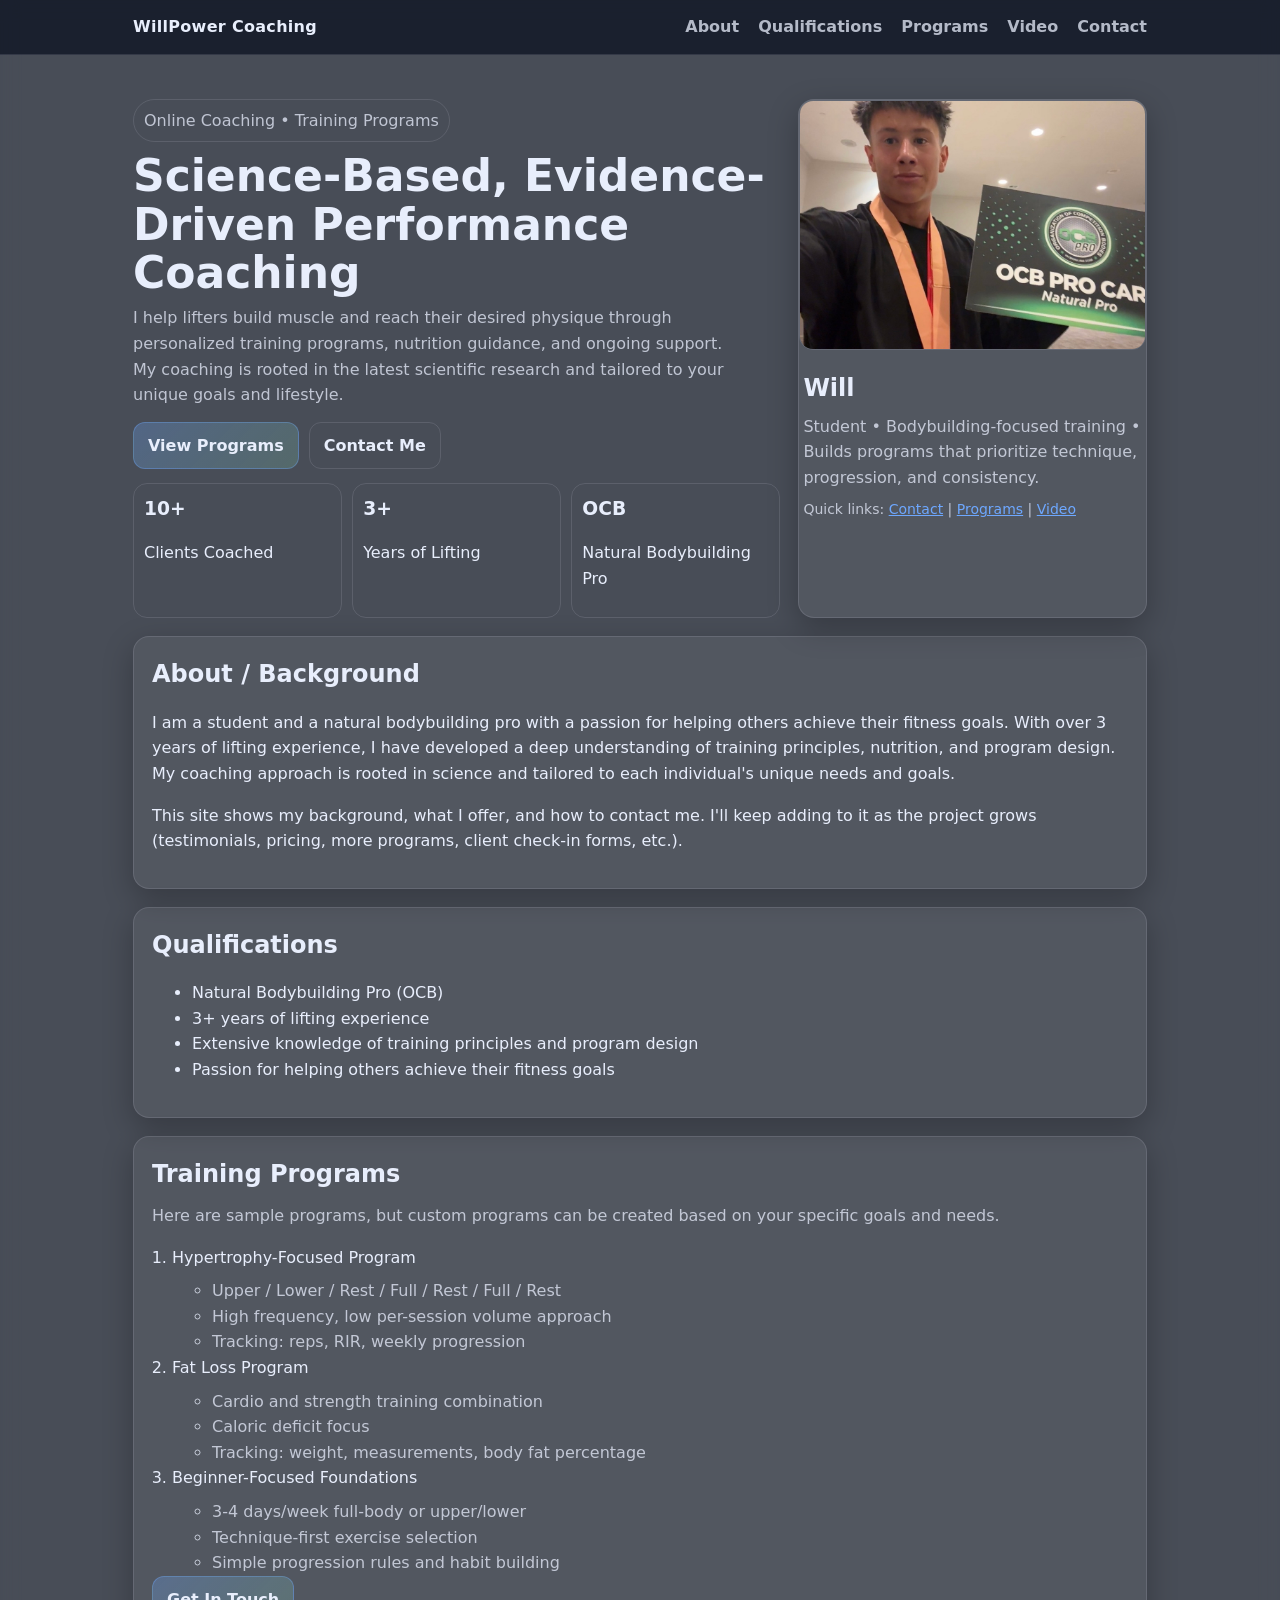
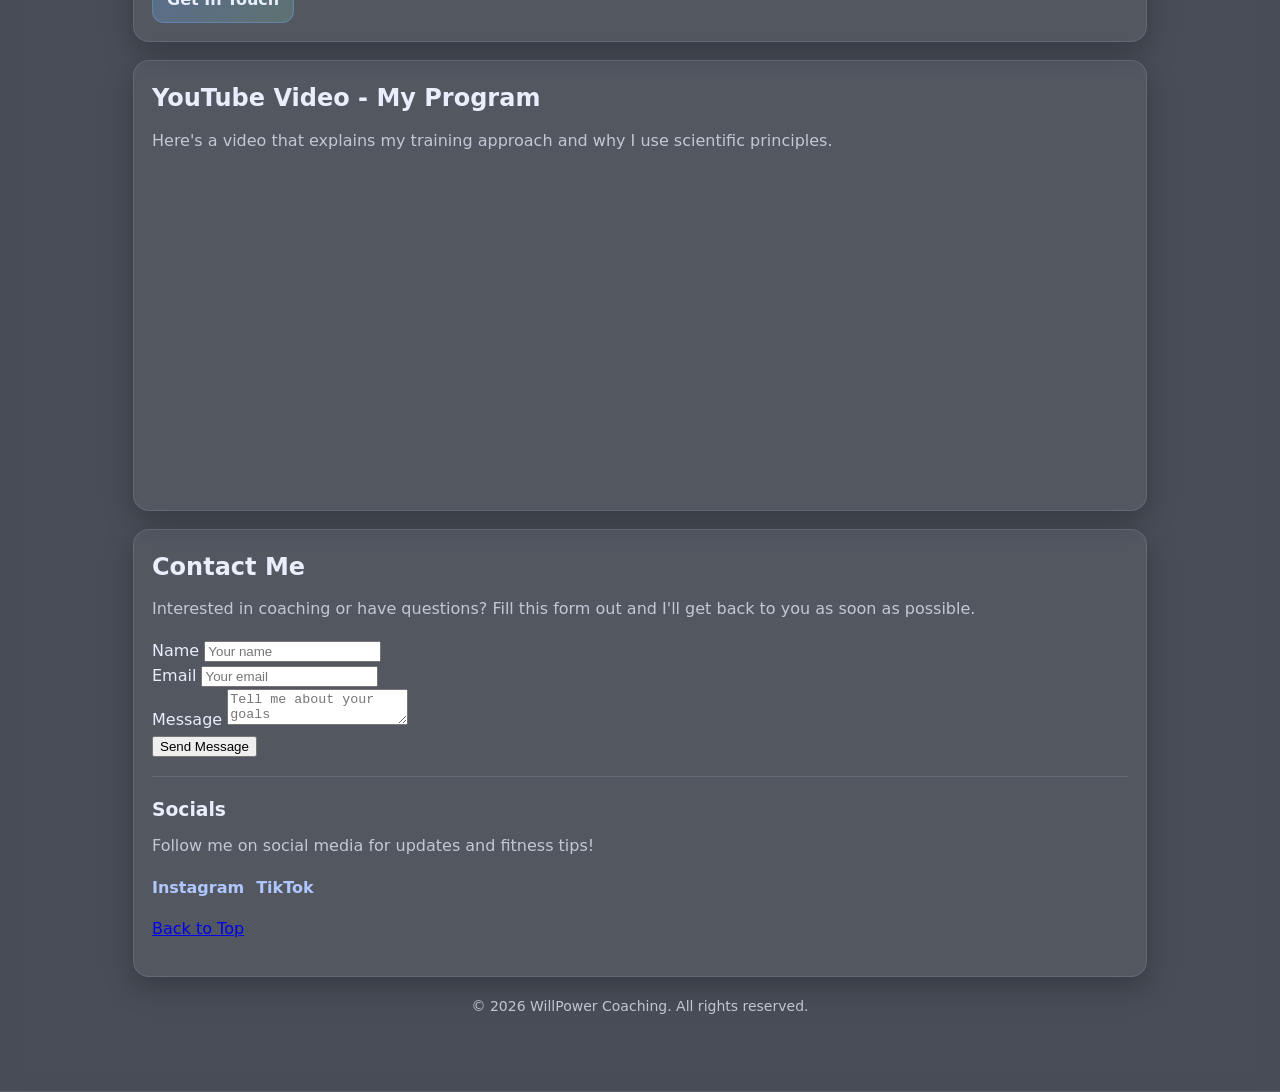
<file: index.html>
<!DOCTYPE html>
<html lang="en">
<head>
    <meta charset="UTF-8">
    <meta name="viewport" content="width=device-width, initial-scale=1.0">
    <title>Will — Training & Coaching</title>
    <link rel="stylesheet" href="styles.css">
</head>

<body class="nav">
    <!-- Top anchor for "Back to Top" -->
    <a id="top"></a>
    
    <header class="nav">
        <div class="nav-inner">
            <div class="brand">WillPower Coaching</div>

            <nav class="nav-links">
                <a href="#about">About</a>
                <a href="#quals">Qualifications</a>
                <a href="#programs">Programs</a>
                <a href="#video">Video</a>
                <a href="#contact">Contact</a>
            </nav>
        </div>
    </header>

<main class="container">

    <!--HERO-->
    <section class="hero">
        <div class="hero-left">
            <p class="badge">Online Coaching • Training Programs</p>
            <h1>Science-Based, Evidence-Driven Performance Coaching</h1>
            <p class="subtext">
                I help lifters build muscle and reach their desired physique through personalized training programs, nutrition guidance, and ongoing support. My coaching is rooted in the latest scientific research and tailored to your unique goals and lifestyle.
            </p>

            <div class="hero-actions">
                <a class="btn primary" href="#programs">View Programs</a>
                <a class="btn" href="#contact">Contact Me</a>
            </div>

            <div class="hero-stats">
                <div class="stat">
                    <h3>10+</h3> 
                    <p>Clients Coached</p>
                </div>
                <div class="stat">
                    <h3>3+</h3> 
                    <p>Years of Lifting</p>
                </div>
                <div class="stat">
                    <h3>OCB</h3> 
                    <p>Natural Bodybuilding Pro</p>
                </div>
            </div>
        </div>
        <div class="hero-right card">
            <img class="profile-img" src="images/Image.jpeg" alt="Will's Profile Picture">
            <div class="card-body">
                <h2 class="card-title">Will</h2> 
                <p class="card-text">
                    Student • Bodybuilding-focused training • Builds programs that prioritize technique,
                    progression, and consistency.
                </p>
                <p class="mini">
                    Quick links:
                    <a href="#contact">Contact</a> |
                    <a href="#programs">Programs</a> |
                    <a href="#video">Video</a>
                </p>
            </div>
        </div>
    </section>

    <!-- 3 DIVS Requirement: seperated and styled -->

    <!-- ABOUT -->
    <section id="about" class="section card">
        <h2>About / Background</h2>
        <p>
            I am a student and a natural bodybuilding pro with a passion for helping others achieve their fitness goals. With over 3 years of lifting experience, I have developed a deep understanding of training principles, nutrition, and program design. My coaching approach is rooted in science and tailored to each individual's unique needs and goals.
        </p>
        <p>
            This site shows my background, what I offer, and how to contact me. I'll keep adding to it
            as the project grows (testimonials, pricing, more programs, client check-in forms, etc.).
        </p>
     </section>

        <!-- QUALIFICATIONS -->
    <section id="quals" class="section card">
        <h2>Qualifications</h2>
        <ul>
            <li>Natural Bodybuilding Pro (OCB)</li>
            <li>3+ years of lifting experience</li>
            <li>Extensive knowledge of training principles and program design</li>
            <li>Passion for helping others achieve their fitness goals</li>
        </ul>
    </section>

    <!-- PROGRAMS -->
    <section id="programs" class="section card">
        <h2>Training Programs</h2>
        <p class="muted"> Here are sample programs, but custom programs can be created based on your specific goals and needs.</p>
       
        <ol class="program-list">
            <li>
                Hypertrophy-Focused Program
                <ul>
                    <li>Upper / Lower / Rest / Full / Rest / Full / Rest</li>
                    <li>High frequency, low per-session volume approach</li>
                    <li>Tracking: reps, RIR, weekly progression</li>
                </ul>
            </li>

            <li>
                Fat Loss Program
                <ul>
                    <li>Cardio and strength training combination</li>
                    <li>Caloric deficit focus</li>
                    <li>Tracking: weight, measurements, body fat percentage</li>
                </ul>
            </li>

            <li>
                Beginner-Focused Foundations
                <ul>
                    <li>3-4 days/week full-body or upper/lower</li>
                    <li>Technique-first exercise selection</li>
                    <li>Simple progression rules and habit building</li>
                </ul>
            </li>
        </ol>
        
        <div class="program-actions">
            <a class="btn primary" href="#contact">Get In Touch</a>
        </div>
    </section>

    <!-- VIDEO -->
    <section id="video" class="section card">
        <h2>YouTube Video - My Program</h2>
        <p class="muted">Here's a video that explains my training approach and why I use scientific principles. </p>
        <div class="video-container">
            <iframe
                width="560"
                height="315"
                src="https://www.youtube.com/embed/MKWvRkI8E_U"
                title="YouTube video player"
                frameborder="0"
                allow="accelerometer; autoplay; clipboard-write; encrypted-media; gyroscope; picture-in-picture"
                allowfullscreen>
            </iframe>
        </div>
    </section>

    <!-- CONTACT -->
    <section id="contact" class="section card">
        <h2>Contact Me</h2>
        <p class="muted">Interested in coaching or have questions? Fill this form out and I'll get back to you as soon as possible.</p>

        <form class="contact-form">

            <div class="form-row">

                <div class="form-group">
                    <label for="name">Name</label>
                    <input type="text" id="name" placeholder="Your name">
                </div>

                <div class="form-group">
                    <label for="email">Email</label>
                    <input type="email" id="email" placeholder="Your email">
                </div>

            </div>

            <div class="form-group full-width">
                <label for="message">Message</label>
                <textarea id="message" placeholder="Tell me about your goals"></textarea>
            </div>

            <button type="submit">Send Message</button>

        </form>

    
        <hr class="divider"> 

        <h3>Socials</h3>
        <p class="muted">Follow me on social media for updates and fitness tips!</p>
        <div class="socials">
            <a href="https://www.instagram.com/willdixlifts/" target="_blank">Instagram</a>
            <a href="https://www.tiktok.com/@willdixlifts" target="_blank">TikTok</a>
        </div>

        <!-- Back to Top Link -->
        <p class="back-to-top">
            <a href="#top">Back to Top</a>
        </p>
    </section>

    <footer class="footer">
        <p>&copy; 2026 WillPower Coaching. All rights reserved.</p>
    </footer>
</main>
</body>
</html>
</file>
<file: styles.css>
/* ==== Base Styles ==== */
:root {
    --bg: #0b1220;
    --card: rgba(255, 255, 255, 0.06);
    --text: #e8eefc;
    --muted: rgba(232,238,252,0.75);
    --line: rgba(232,238,252,0.12);
    --accent: #6ea8ff;
    --accent2: #b0c6fe;
}

*{ box-sizing: border-box; }

body{
  margin: 0;
  font-family: system-ui, -apple-system, Segoe UI, Roboto, Arial, sans-serif; /* font family requirement */
  color: var(--text); /* font color requirement */
  background: radial-gradient(900px 600px at 20% 10%, rgba(110,168,255,0.22), transparent 60%),
              radial-gradient(800px 500px at 85% 20%, rgba(155,255,207,0.16), transparent 55%),
              var(--bg); /* custom background */
  line-height: 1.6;
}

/* ===== Nav ===== */
.nav{
  position: sticky;
  top: 0;
  backdrop-filter: blur(10px);
  background: rgba(11,18,32,0.75);
  border-bottom: 1px solid var(--line);
  z-index: 10;
}

.nav-inner{
  max-width: 1050px;
  margin: 0 auto;
  padding: 14px 18px;
  display: flex;
  align-items: center;
  justify-content: space-between;
  gap: 16px;
}

.brand{
  font-weight: 750;
  letter-spacing: 0.3px;
}

.nav-links a{
  color: var(--muted);
  text-decoration: none;
  margin-left: 14px;
  font-weight: 600;
}

.nav-links a:hover{
  color: var(--text);
}

/* ===== Layout ===== */
.container{
  max-width: 1050px;
  margin: 0 auto;
  padding: 26px 18px 60px;
}

.section{
  margin-top: 18px;
  padding: 18px;
}

.card{
  background: var(--card);
  border: 1px solid var(--line);
  border-radius: 16px;
  box-shadow: 0 10px 30px rgba(0,0,0,0.25);
}

/* ===== Hero (DIV #1 + positioned/styled) ===== */
.hero{
  margin-top: 18px;
  display: grid;
  grid-template-columns: 1.3fr 0.7fr;
  gap: 18px;
  align-items: stretch;
}

.badge{
  display: inline-block;
  padding: 8px 10px;
  border: 1px solid var(--line);
  border-radius: 999px;
  color: var(--muted);
  margin: 0 0 10px;
}

.hero h1{
  margin: 0 0 8px;
  font-size: 44px;
  line-height: 1.1;
}

.subtext{
  color: var(--muted);
  margin: 0 0 14px;
  max-width: 60ch;
}

.hero-actions{
  display: flex;
  gap: 10px;
  flex-wrap: wrap;
  margin-bottom: 14px;
}

.hero-stats{
  display: grid;
  grid-template-columns: repeat(3, 1fr);
  gap: 10px;
}

.stat{
  border: 1px solid var(--line);
  border-radius: 14px;
  padding: 10px;
}

.stat-num{
  margin: 0;
  font-size: 18px;
  font-weight: 800;
}

.stat-label{
  margin: 2px 0 0;
  color: var(--muted);
  font-size: 13px;
}

/* ===== Profile Card (DIV #2 + positioned/styled) ===== */
.profile-img{
  width: 100%;
  height: 250px;
  object-fit: cover;
  border-radius: 14px;
  border: 1px solid var(--line);
}

.card-body{
  padding: 12px 4px 0;
}

.card-title{
  margin: 0 0 6px;
}

.card-text{
  margin: 0 0 8px;
  color: var(--muted);
}

.mini{
  margin: 0;
  color: var(--muted);
  font-size: 14px;
}

.mini a{ color: var(--accent); }

/* ===== Buttons ===== */
.btn{
  display: inline-block;
  padding: 10px 14px;
  border-radius: 12px;
  border: 1px solid var(--line);
  text-decoration: none;
  color: var(--text);
  font-weight: 700;
}

.btn.primary{
  border: 1px solid rgba(110,168,255,0.35);
  background: linear-gradient(135deg, rgba(110,168,255,0.28), rgba(155,255,207,0.16));
}

/* ===== Content styles ===== */
h2{ margin: 0 0 10px; }
h3{ margin: 0 0 8px; }

.muted{ color: var(--muted); margin-top: 0; }

.bullets{
  margin: 10px 0 0;
  padding-left: 18px;
}

.note{
  margin-top: 12px;
  padding: 12px;
  border-radius: 14px;
  border: 1px solid var(--line);
  color: var(--muted);
}

/* ===== Programs (DIV #3 + styled section) ===== */
.program-list{
  margin: 10px 0 0;
  padding-left: 20px;
}

.program-list ul{
  margin-top: 8px;
  color: var(--muted);
}

.cta{
  margin-top: 12px;
  padding: 12px;
  border-radius: 14px;
  border: 1px dashed rgba(110,168,255,0.35);
  color: var(--muted);
}

.cta a{ color: var(--accent); font-weight: 800; }

/* ===== Video ===== */
.video-wrap{
  position: relative;
  width: 100%;
  padding-top: 56.25%;
  border-radius: 14px;
  overflow: hidden;
  border: 1px solid var(--line);
}

.video-wrap iframe{
  position: absolute;
  inset: 0;
  width: 100%;
  height: 100%;
}

/* ===== Form ===== */
.form{ margin-top: 10px; }

.grid{
  display: grid;
  grid-template-columns: 1fr 1fr;
  gap: 12px;
}

.field label{
  display: block;
  font-weight: 700;
  margin-bottom: 6px;
}

.field input,
.field textarea{
  width: 100%;
  padding: 10px 12px;
  border-radius: 12px;
  border: 1px solid var(--line);
  background: rgba(0,0,0,0.25);
  color: var(--text);
  outline: none;
}

.field input::placeholder,
.field textarea::placeholder{
  color: rgba(232,238,252,0.55);
}

.divider{
  border: none;
  border-top: 1px solid var(--line);
  margin: 18px 0;
}

.socials{
  display: flex;
  gap: 12px;
  flex-wrap: wrap;
}

.socials a{
  color: var(--accent2);
  text-decoration: none;
  font-weight: 800;
}

.back-top{ margin-top: 14px; }
.back-top a{ color: var(--accent); text-decoration: none; font-weight: 800; }

/* ===== Footer ===== */
.footer{
  margin-top: 18px;
  color: var(--muted);
  text-align: center;
  font-size: 14px;
}

/* ===== Responsive ===== */
@media (max-width: 900px){
  .hero{ grid-template-columns: 1fr; }
  .grid{ grid-template-columns: 1fr; }
  .hero h1{ font-size: 36px; }
  .nav-links{ display: none; }
}
</file>
